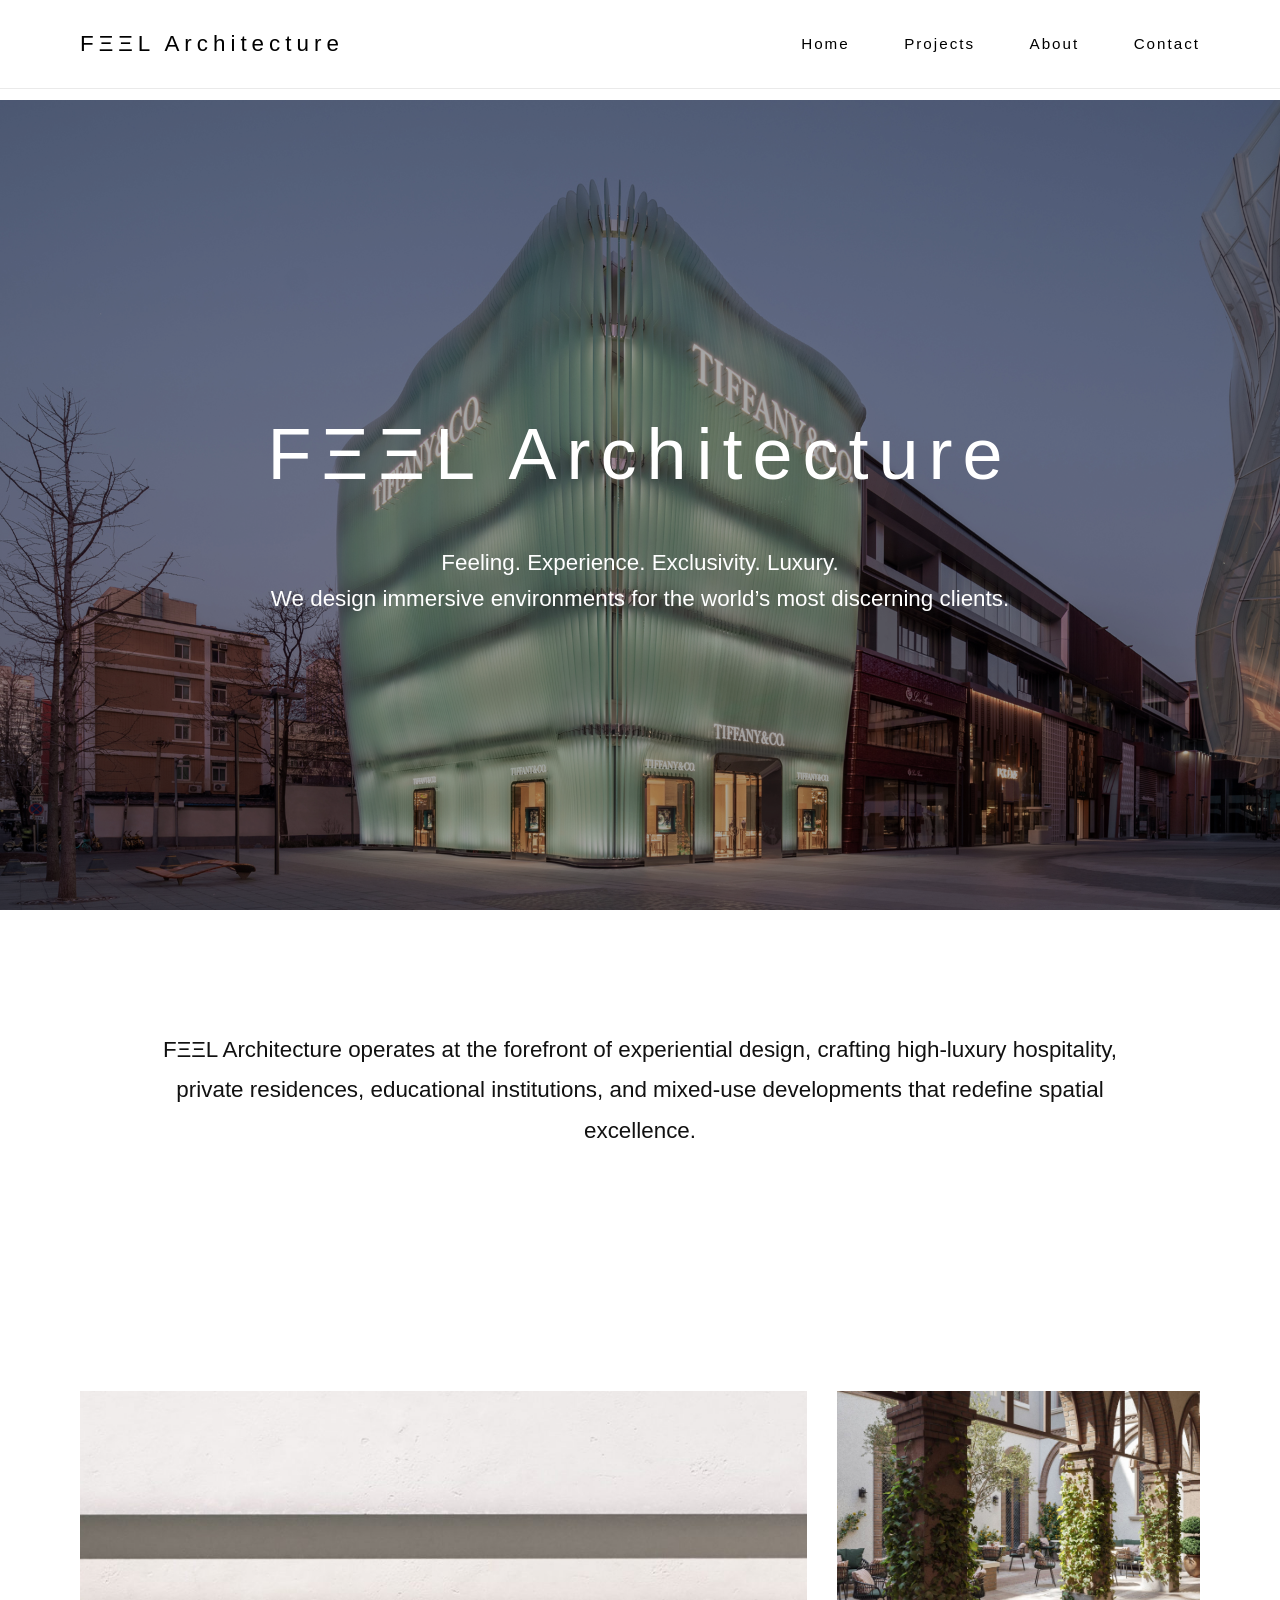
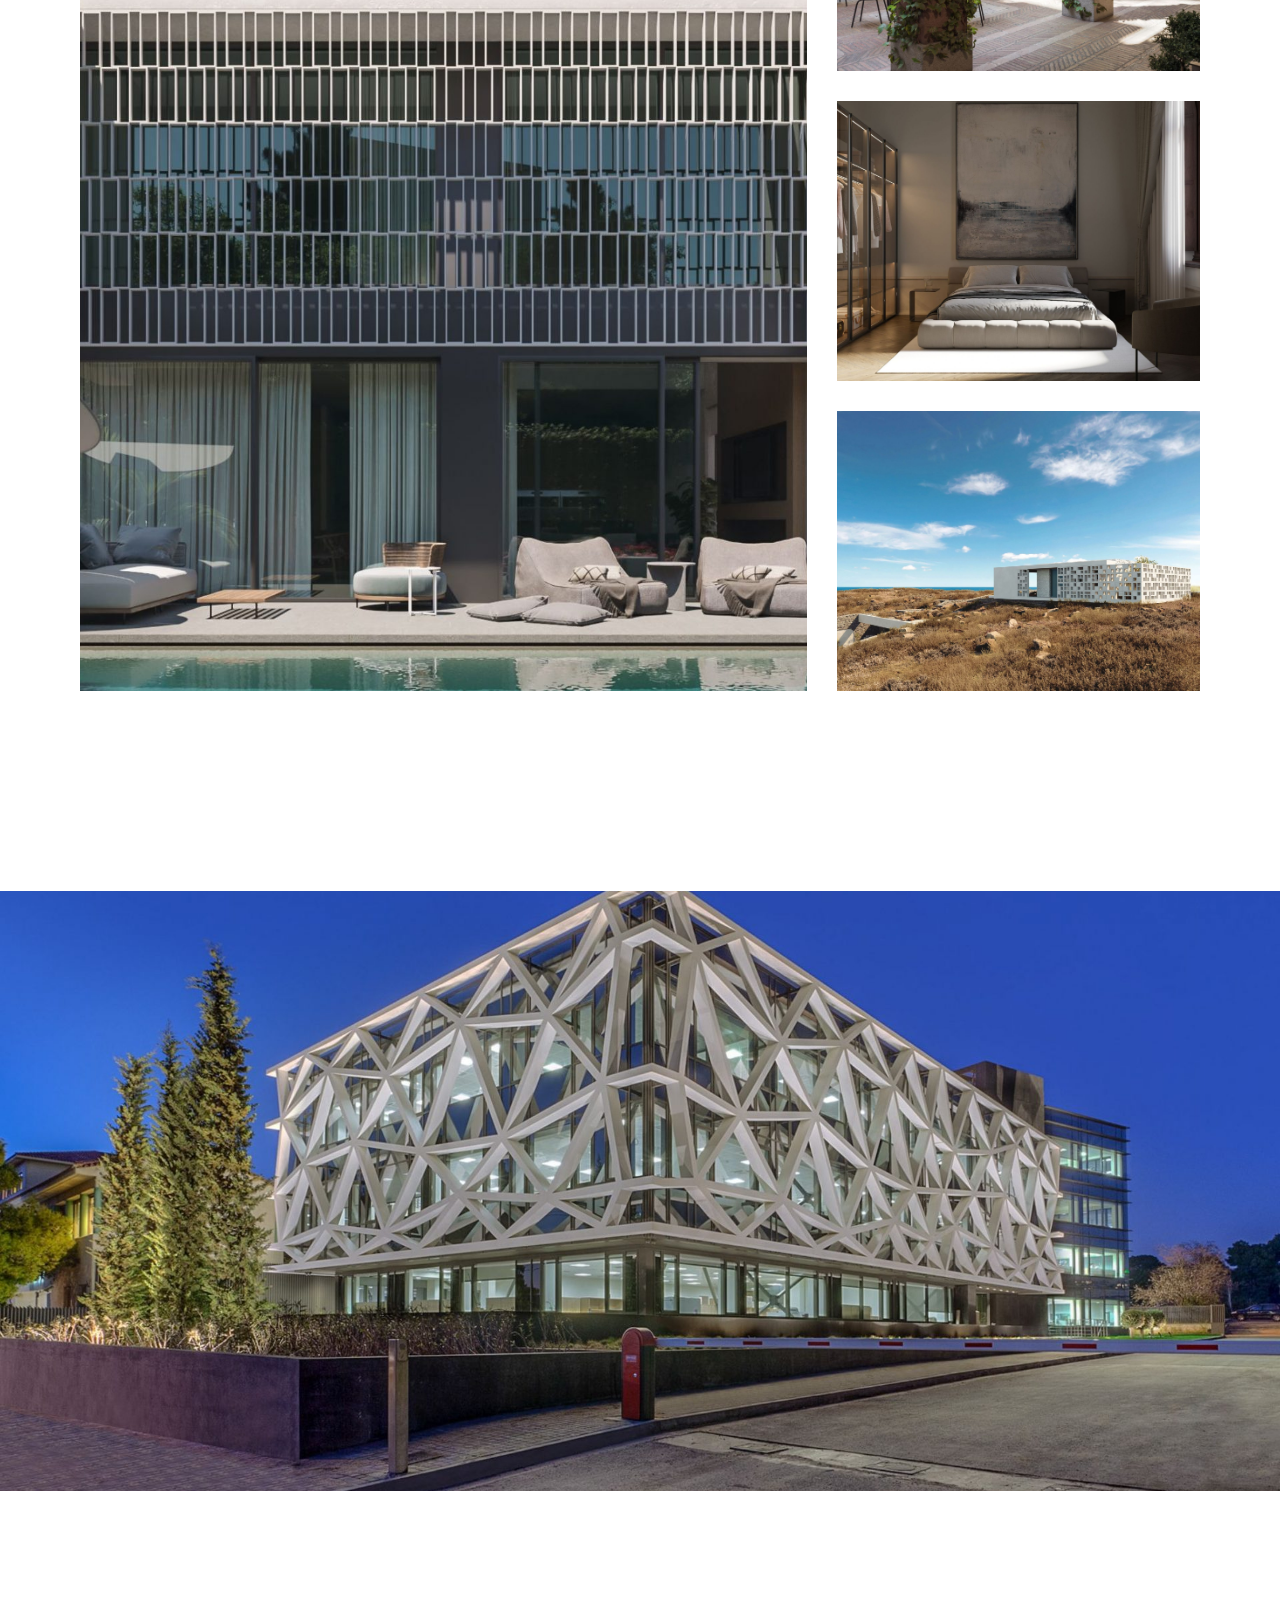
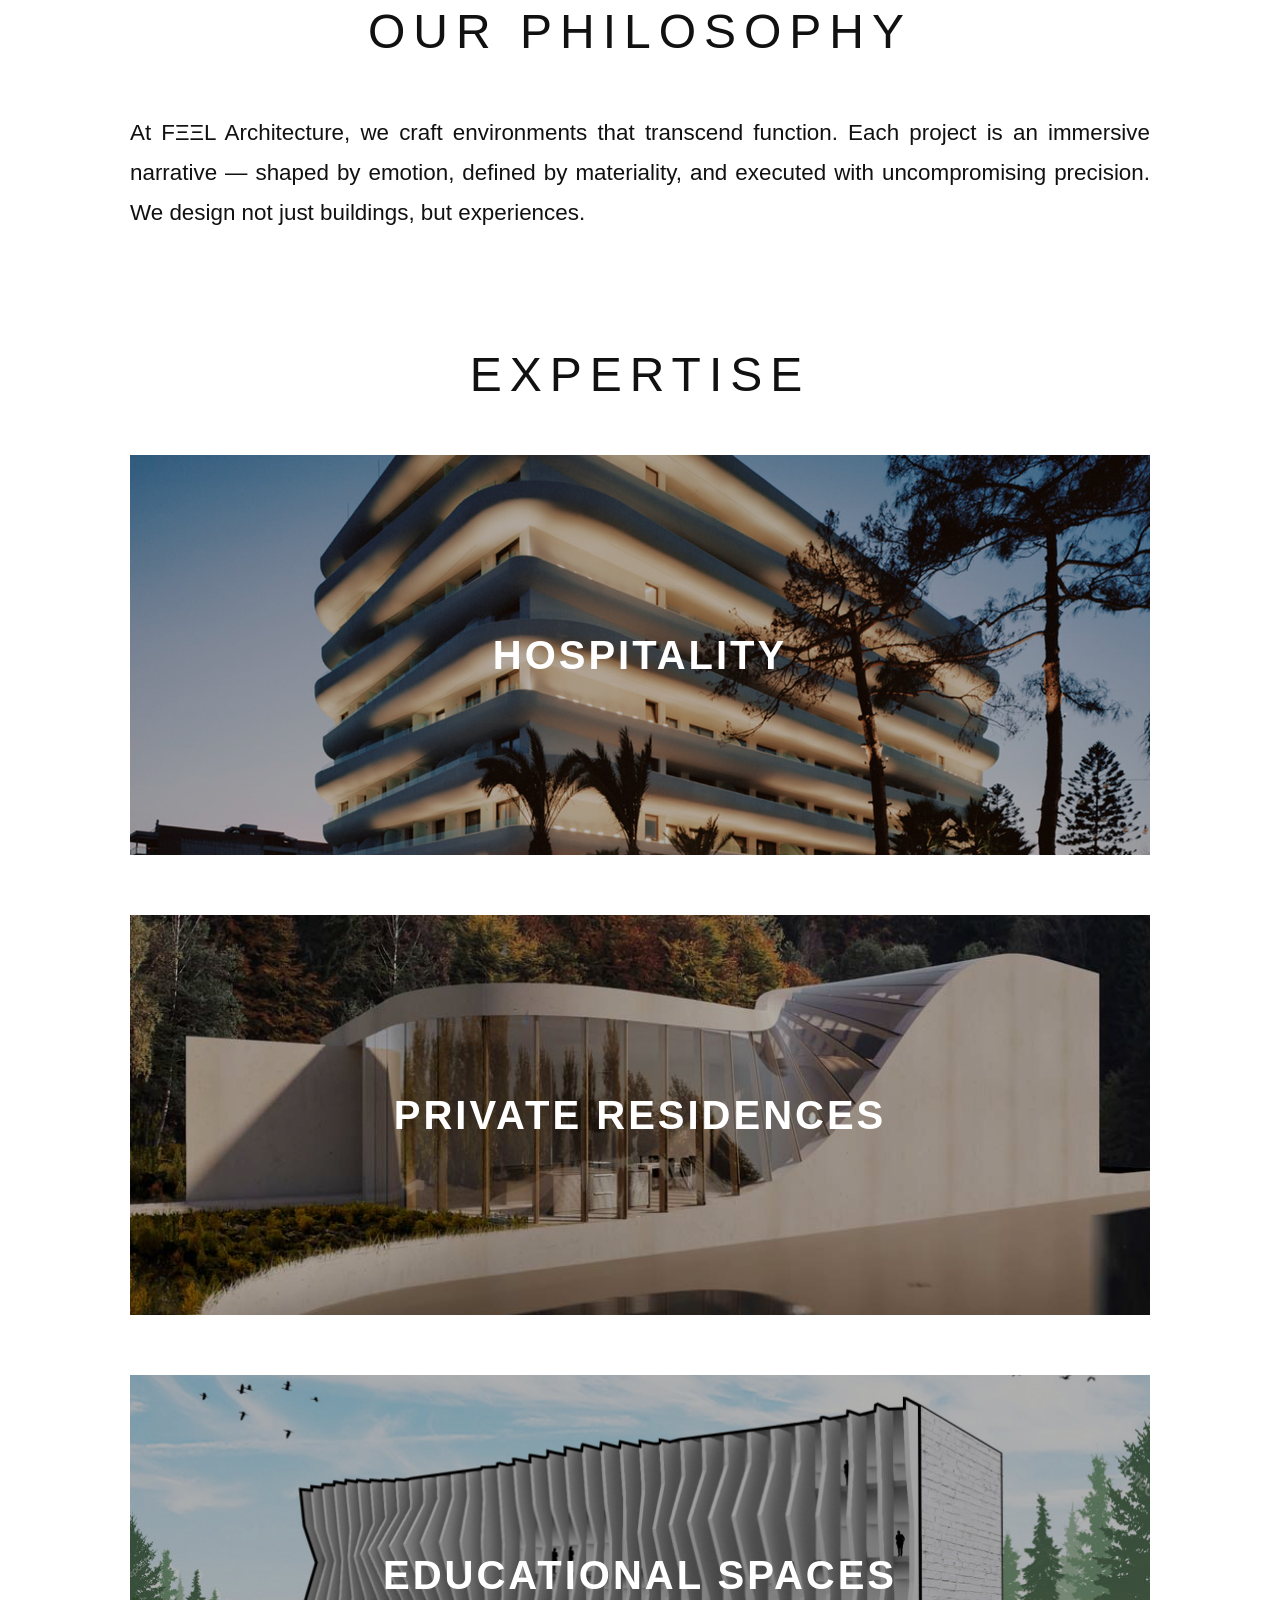
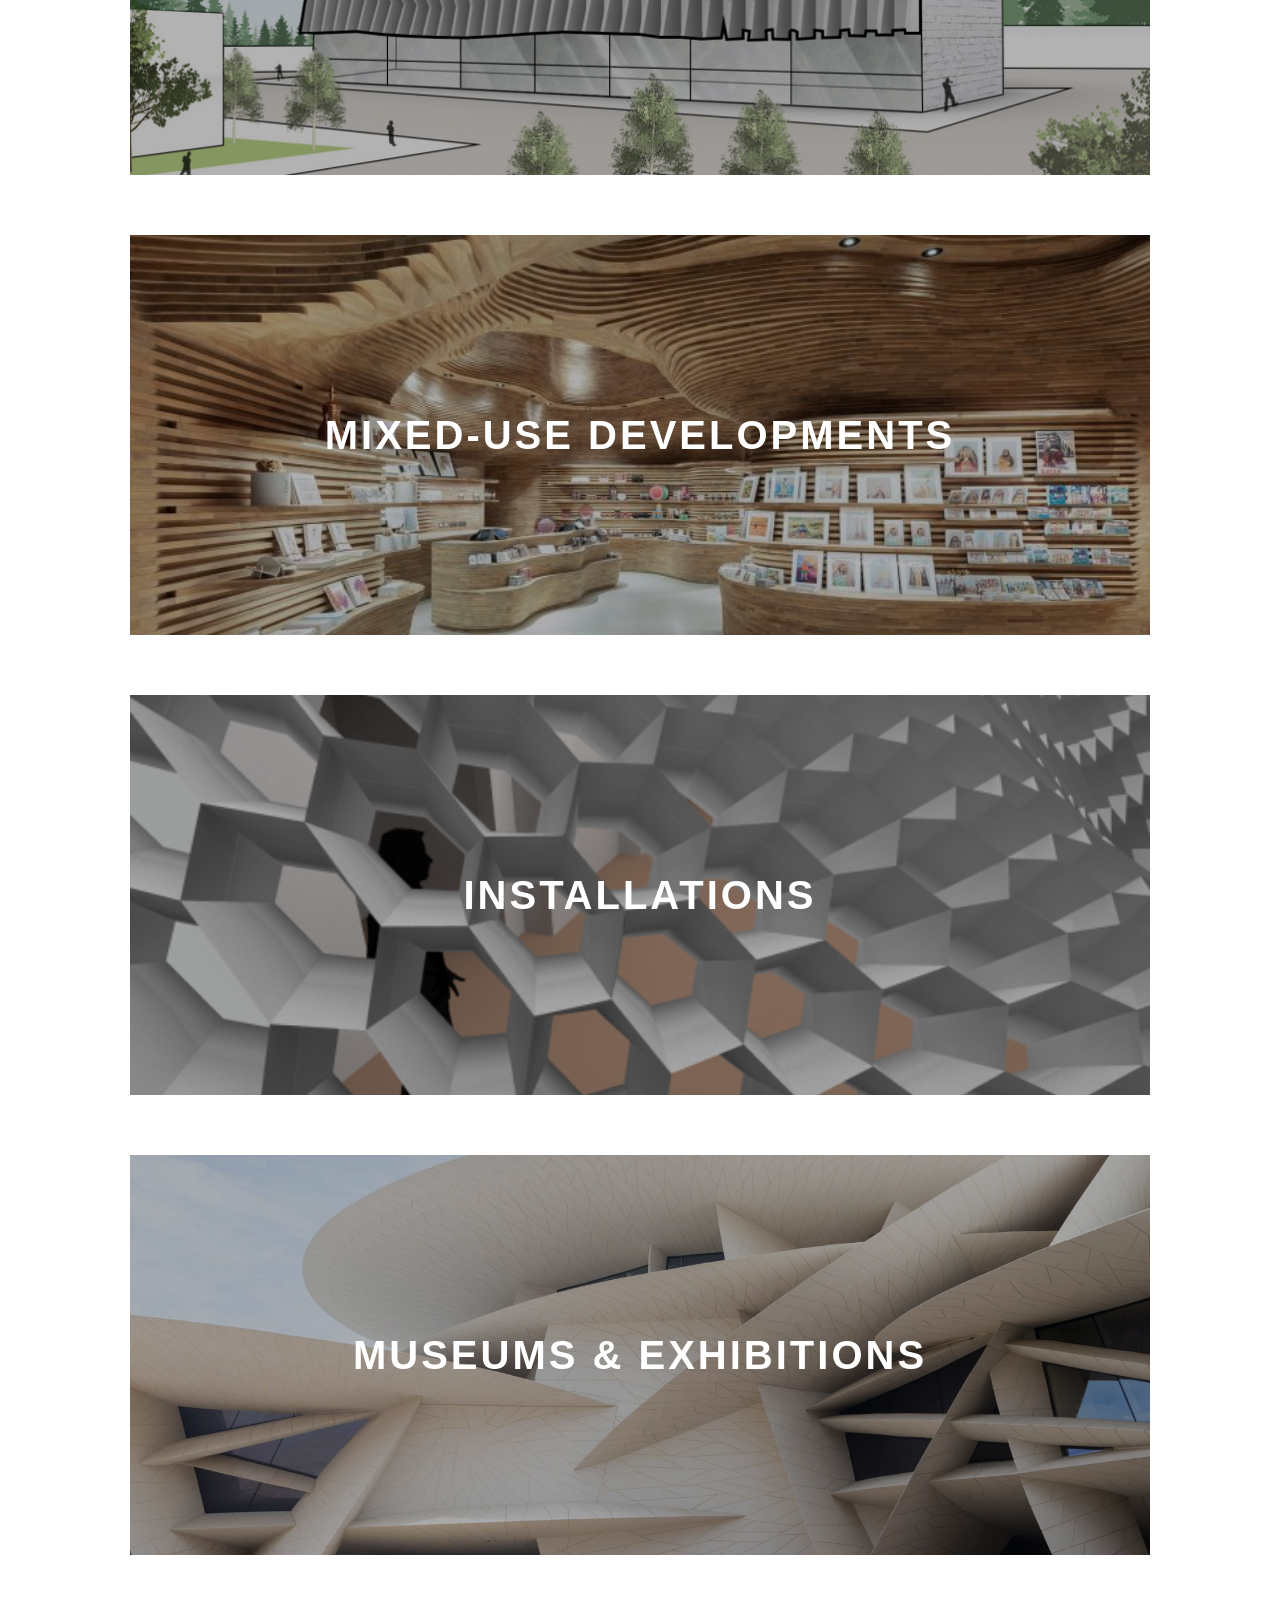
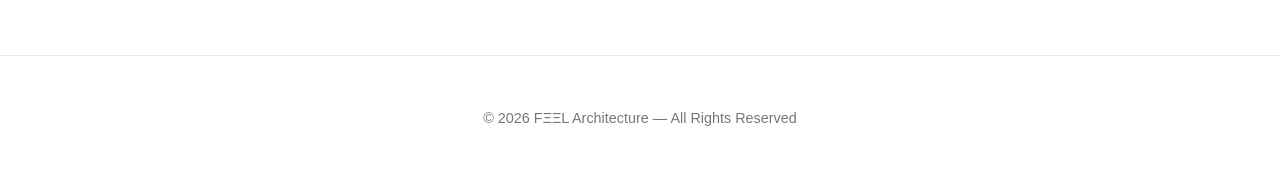
<file: index.html>
<!DOCTYPE html>
<html lang="en">
<head>
    <meta charset="UTF-8">
    <title>FΞΞL Architecture</title>
    <meta name="viewport" content="width=device-width, initial-scale=1.0">
    <link rel="stylesheet" href="style.css">
</head>
<body>

<header>
    <div class="logo">
        <a href="index.html">FΞΞL Architecture</a>
    </div>
    <nav>
        <a href="index.html">Home</a>
        <a href="portfolio.html">Projects</a>
        <a href="about.html">About</a>   
        <a href="contact.html">Contact</a>
    </nav>
</header>

<section class="hero">
    <div class="hero-overlay">
        <h1>FΞΞL Architecture</h1>
        <p>
            Feeling. Experience. Exclusivity. Luxury.<br>
            We design immersive environments for the world’s most discerning clients.
        </p>
    </div>
</section>

<section class="index-intro">
    <p>
        FΞΞL Architecture operates at the forefront of experiential design,
        crafting high-luxury hospitality, private residences, educational
        institutions, and mixed-use developments that redefine spatial
        excellence.
    </p>
</section>

<section class="index-grid">

    <!-- Left large image -->
    <div class="grid-item large">
        <img src="img/8-15.jpg" alt="Featured Project">
    </div>

    <!-- Right stacked images -->
    <div class="grid-item right-column">
        <div class="small">
            <img src="img/3-14.jpg" alt="Project 02">
        </div>
        <div class="small">
            <img src="img/10-10.jpg" alt="Project 03">
        </div>
        <div class="small">
            <img src="img/11-11.jpg" alt="Project 05">
        </div>
    </div>

</section>

<!-- Optional full-width spread -->
<section class="full-spread">
    <img src="img//4-13.jpg" alt="Full Spread Project">
</section>

<section class="section">
    <h2>OUR PHILOSOPHY</h2>
    <p>
        At FΞΞL Architecture, we craft environments that transcend function.
        Each project is an immersive narrative — shaped by emotion, defined by
        materiality, and executed with uncompromising precision.
        We design not just buildings, but experiences.
    </p>
</section>

<section class="section">
    <h2>EXPERTISE</h2>
    <section class="service-banner" style="background-image: url('img/expertise/hospitality.jpg');">
    <div class="service-text">HOSPITALITY</div>
    </section>

    <section class="service-banner" style="background-image: url('img/expertise/house.jpg');">
        <div class="service-text">PRIVATE RESIDENCES</div>
    </section>

    <section class="service-banner" style="background-image: url('img/expertise/school.jpg');">
        <div class="service-text">EDUCATIONAL SPACES</div>
    </section>

    <section class="service-banner" style="background-image: url('img/expertise/shop.jpg');">
        <div class="service-text">MIXED-USE DEVELOPMENTS</div>
    </section>

    <section class="service-banner" style="background-image: url('img/expertise/installation.webp');">
        <div class="service-text">INSTALLATIONS</div>
    </section>

    <section class="service-banner" style="background-image: url('img/expertise/museum.jpg');">
        <div class="service-text">MUSEUMS & EXHIBITIONS</div>
    </section>
</section>

<footer>
    © 2026 FΞΞL Architecture — All Rights Reserved
</footer>

</body>
</html>
</file>
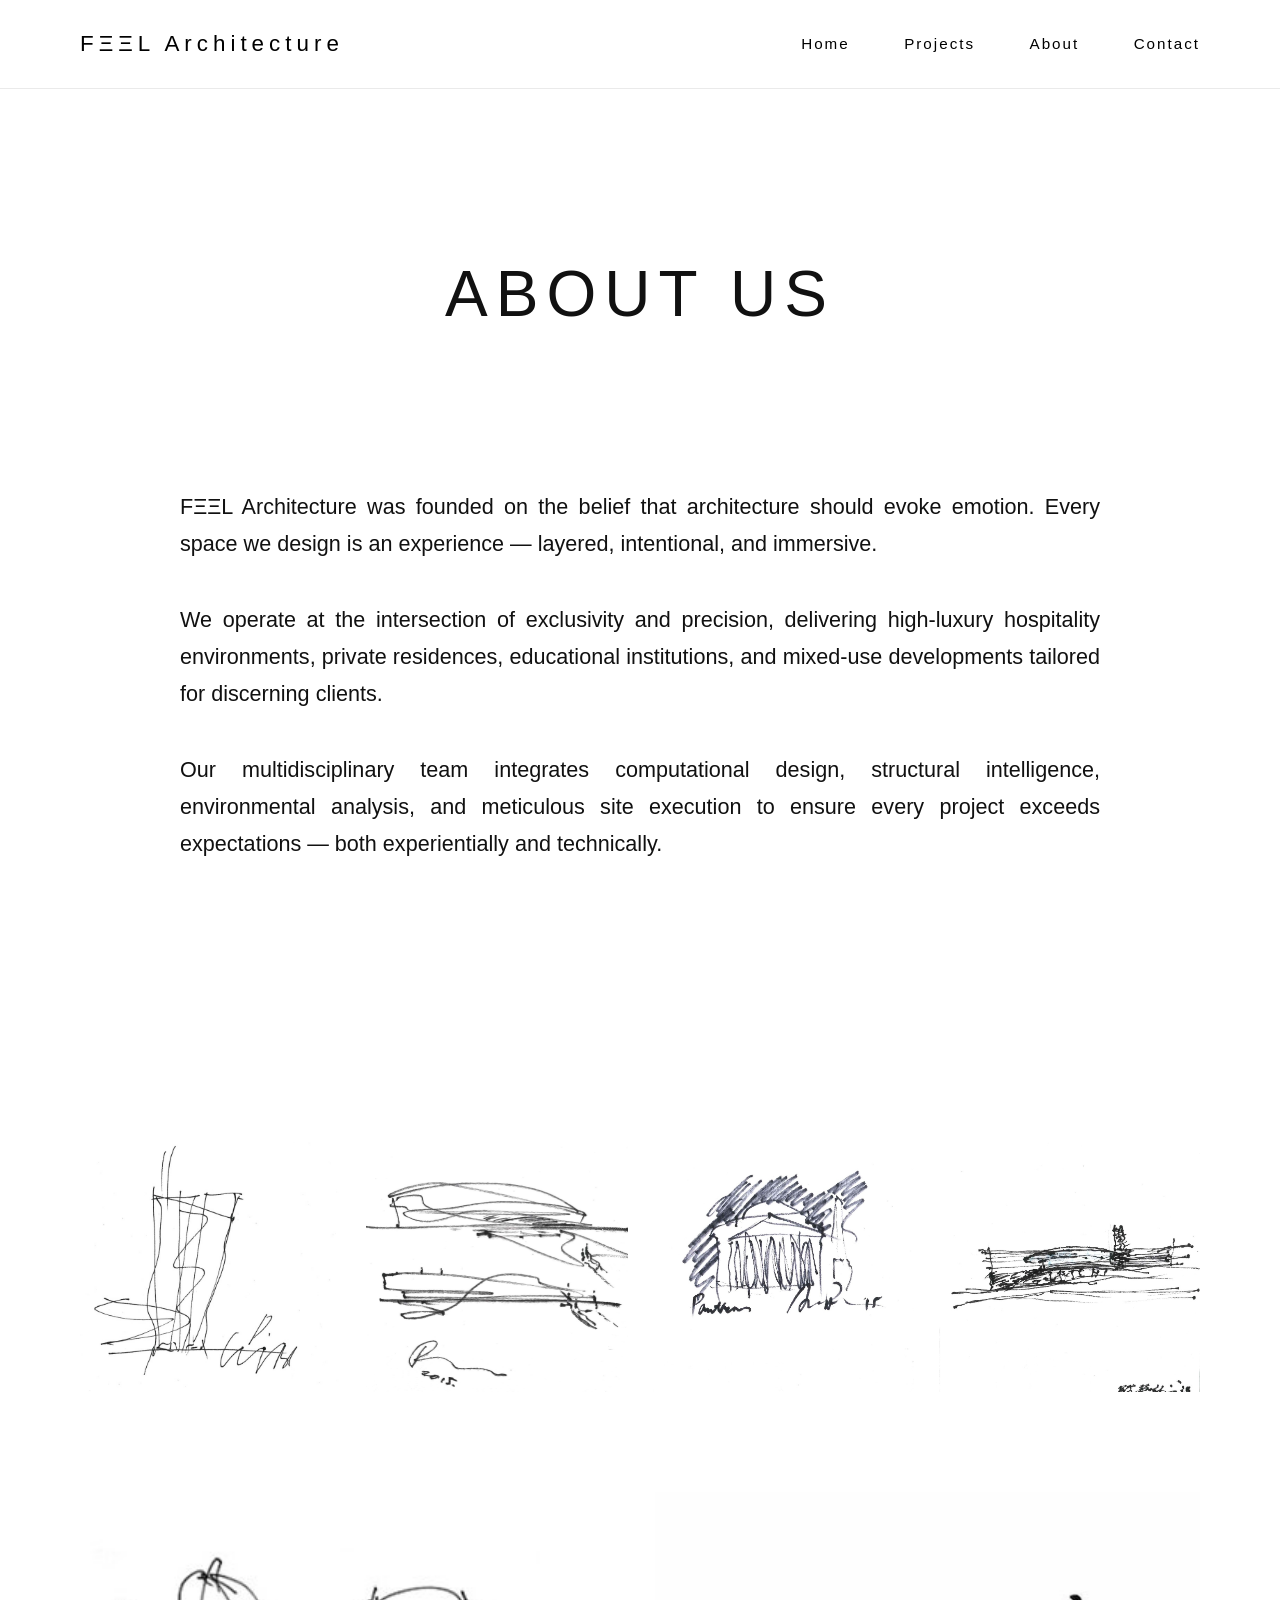
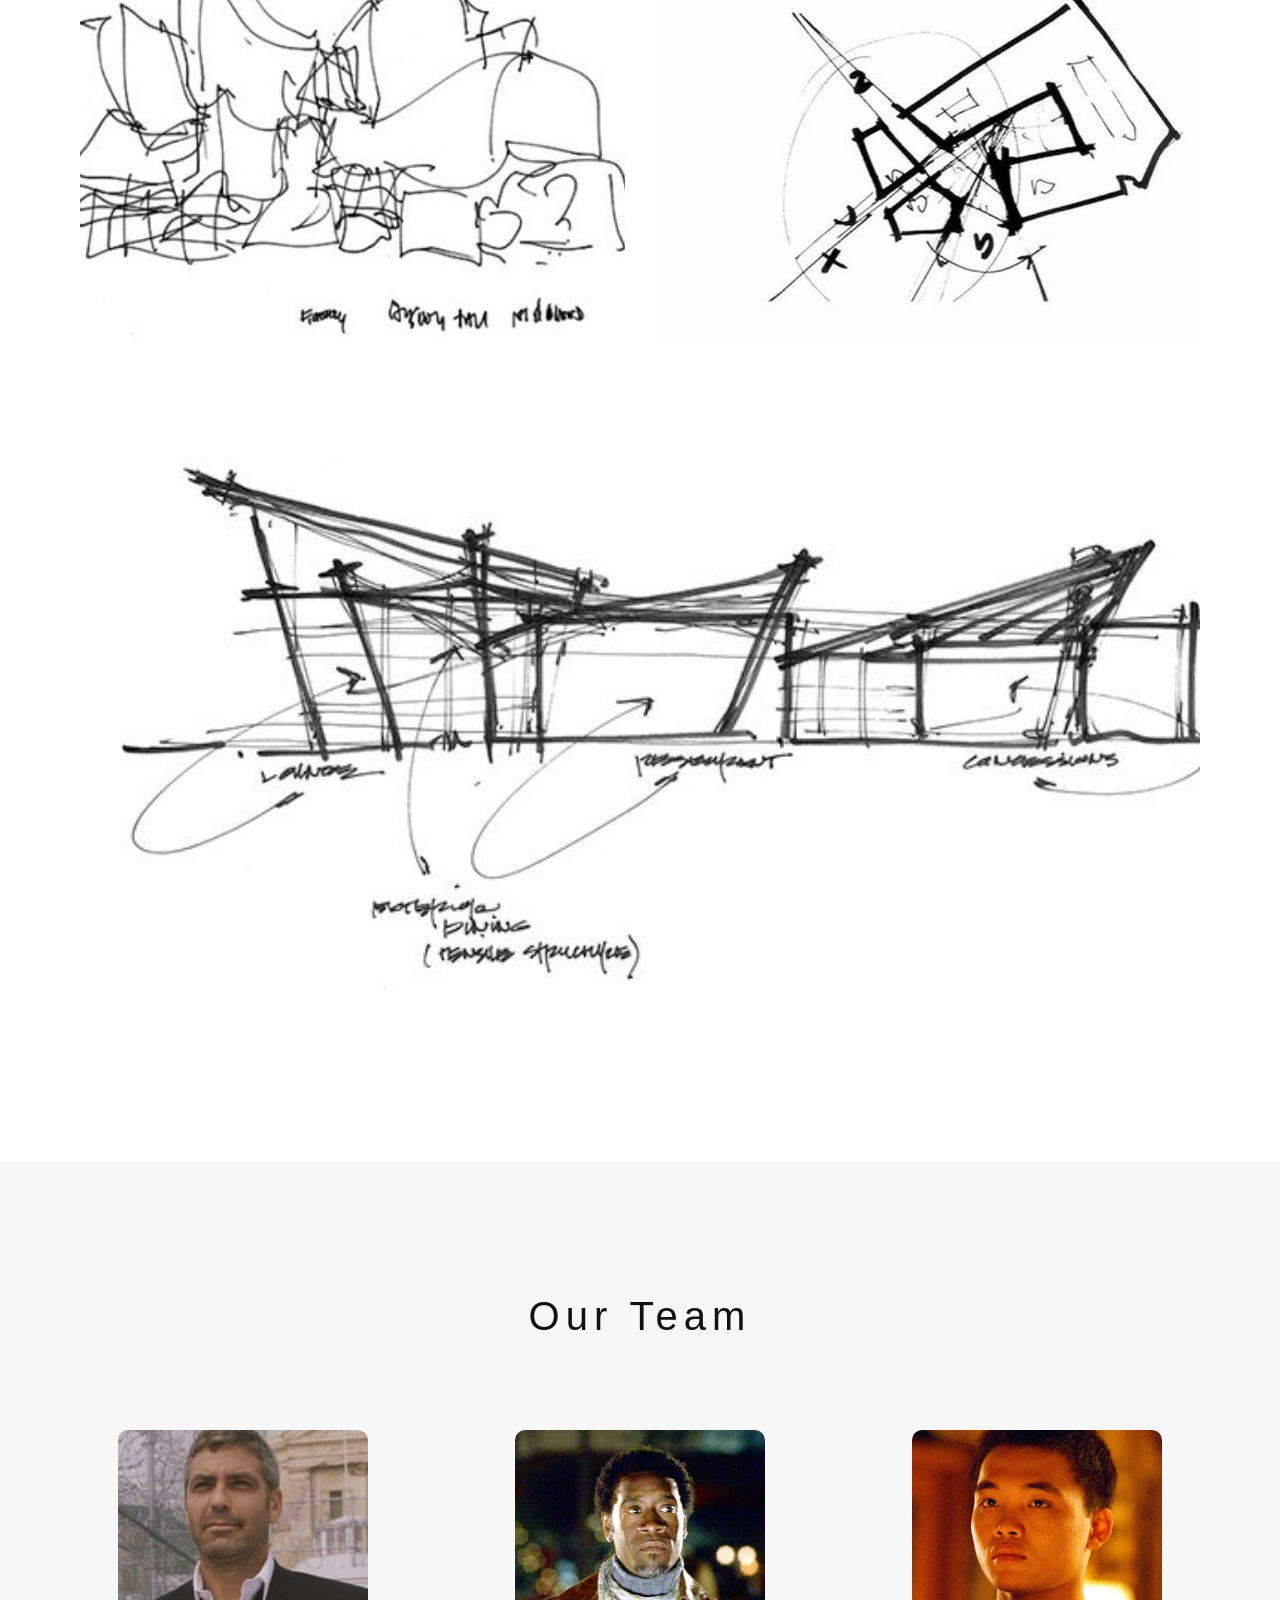
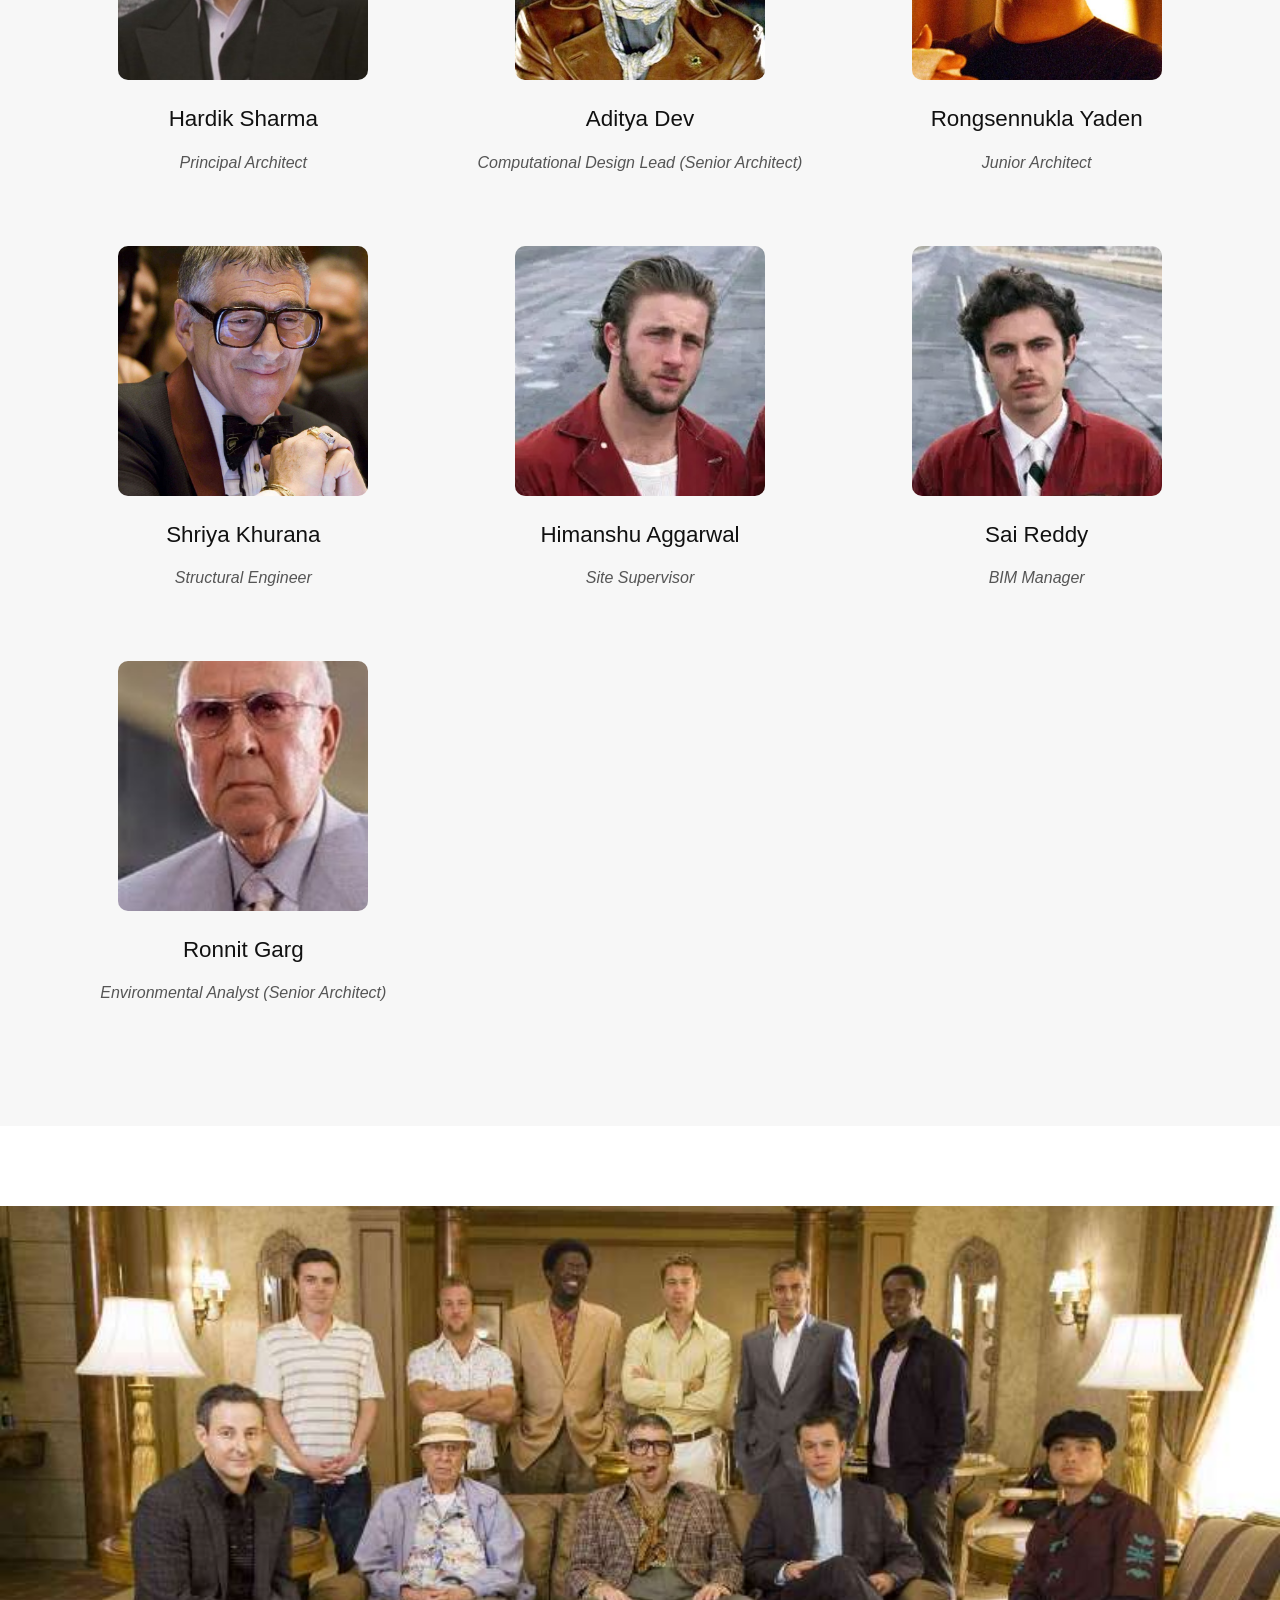
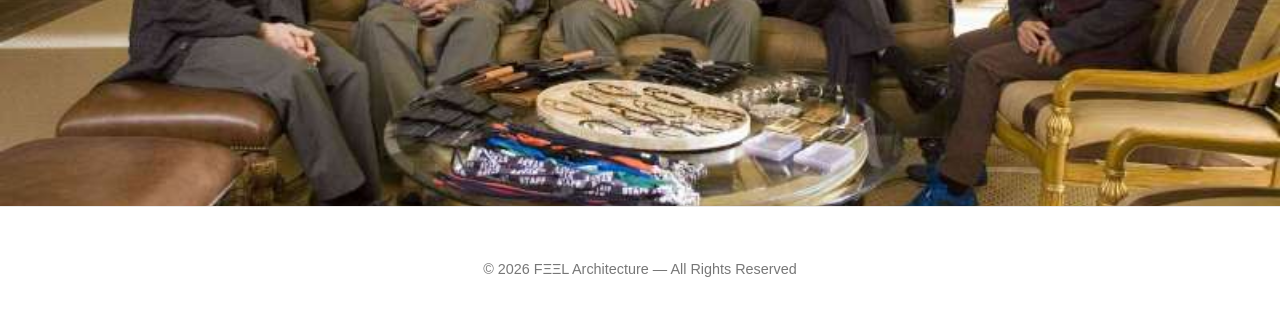
<file: about.html>
<!DOCTYPE html>
<html lang="en">
<head>
    <meta charset="UTF-8">
    <title>About | FΞΞL Architecture</title>
    <meta name="viewport" content="width=device-width, initial-scale=1.0">
    <link rel="stylesheet" href="style.css">
</head>
<body>

<header>
    <div class="logo">
        <a href="index.html">FΞΞL Architecture</a>
    </div>
    <nav>
        <a href="index.html">Home</a>
        <a href="portfolio.html">Projects</a>
        <a href="about.html">About</a>   
        <a href="contact.html">Contact</a>
    </nav>
</header>

<section class="about-hero">
    <h1>ABOUT US</h1>
</section>

<section class="about-content">
    <p>
        FΞΞL Architecture was founded on the belief that architecture should evoke emotion.
        Every space we design is an experience — layered, intentional, and immersive.
    </p>

    <p>
        We operate at the intersection of exclusivity and precision, delivering
        high-luxury hospitality environments, private residences, educational institutions,
        and mixed-use developments tailored for discerning clients.
    </p>

    <p>
        Our multidisciplinary team integrates computational design, structural intelligence,
        environmental analysis, and meticulous site execution to ensure every project
        exceeds expectations — both experientially and technically.
    </p>
</section>

<section class="image-section">

    <!-- Small Grid -->
    <div class="small-grid">
        <div style="height:250px;"><img src="img/napkin/1.jpg" alt="Small Image 1"></div>
        <div style="height:250px;"><img src="img/napkin/2.jpg" alt="Small Image 2"></div>
        <div style="height:250px;"><img src="img/napkin/3.jpg" alt="Small Image 3"></div>
        <div style="height:250px;"><img src="img/napkin/4.jpg" alt="Small Image 4"></div>
    </div>

    <!-- Two Large Images -->
    <div class="large-grid">
        <div style="height:450px;"><img src="img/napkin/7.jpg" alt="Small Image 1"></div>
        <div style="height:450px;"><img src="img/napkin/7.webp" alt="Small Image 2"></div>
    </div>

    <!-- Full Width Spread -->
    <div class="full-spread">
        <div style="height:600px;"><img src="img/napkin/5.jpg" alt="Small Image 1"></div>
    </div>

</section>

<section class="team">
    <h2>Our Team</h2>

    <div class="team-grid">
        <div class="team-member">
            <img src="img/crew/danny.jpg" alt="Hardik Sharma">
            <h3>Hardik Sharma</h3>
            <span>Principal Architect</span>
        </div>

        <div class="team-member">
            <img src="img/crew/basher.jpg" alt="Aditya Dev">
            <h3>Aditya Dev</h3>
            <span>Computational Design Lead (Senior Architect)</span>
        </div>

        <div class="team-member">
            <img src="img/crew/yen.jpg" alt="Rongsennukla Yaden">
            <h3>Rongsennukla Yaden</h3>
            <span>Junior Architect</span>
        </div>

        <div class="team-member">
            <img src="img/crew/reuben.jpg" alt="Shriya Khurana">
            <h3>Shriya Khurana</h3>
            <span>Structural Engineer</span>
        </div>

        <div class="team-member">
            <img src="img/crew/malloy1.jpg" alt="Himanshu Aggarwal">
            <h3>Himanshu Aggarwal</h3>
            <span>Site Supervisor</span>
        </div>

        <div class="team-member">
            <img src="img/crew/malloy2.jpg" alt="Sai Reddy">
            <h3>Sai Reddy</h3>
            <span>BIM Manager</span>
        </div>

        <div class="team-member">
            <img src="img/crew/saul.jpg" alt="Ronnit Garg">
            <h3>Ronnit Garg</h3>
            <span>Environmental Analyst (Senior Architect)</span>
        </div>
    </div>
</section>

<!-- Full crew image at the bottom -->
<div class="team-crew">
    <img src="img/crew.jpg" alt="FΞΞL Architecture Team">
</div>

<footer>
    © 2026 FΞΞL Architecture — All Rights Reserved
</footer>

</body>
</html>
</file>
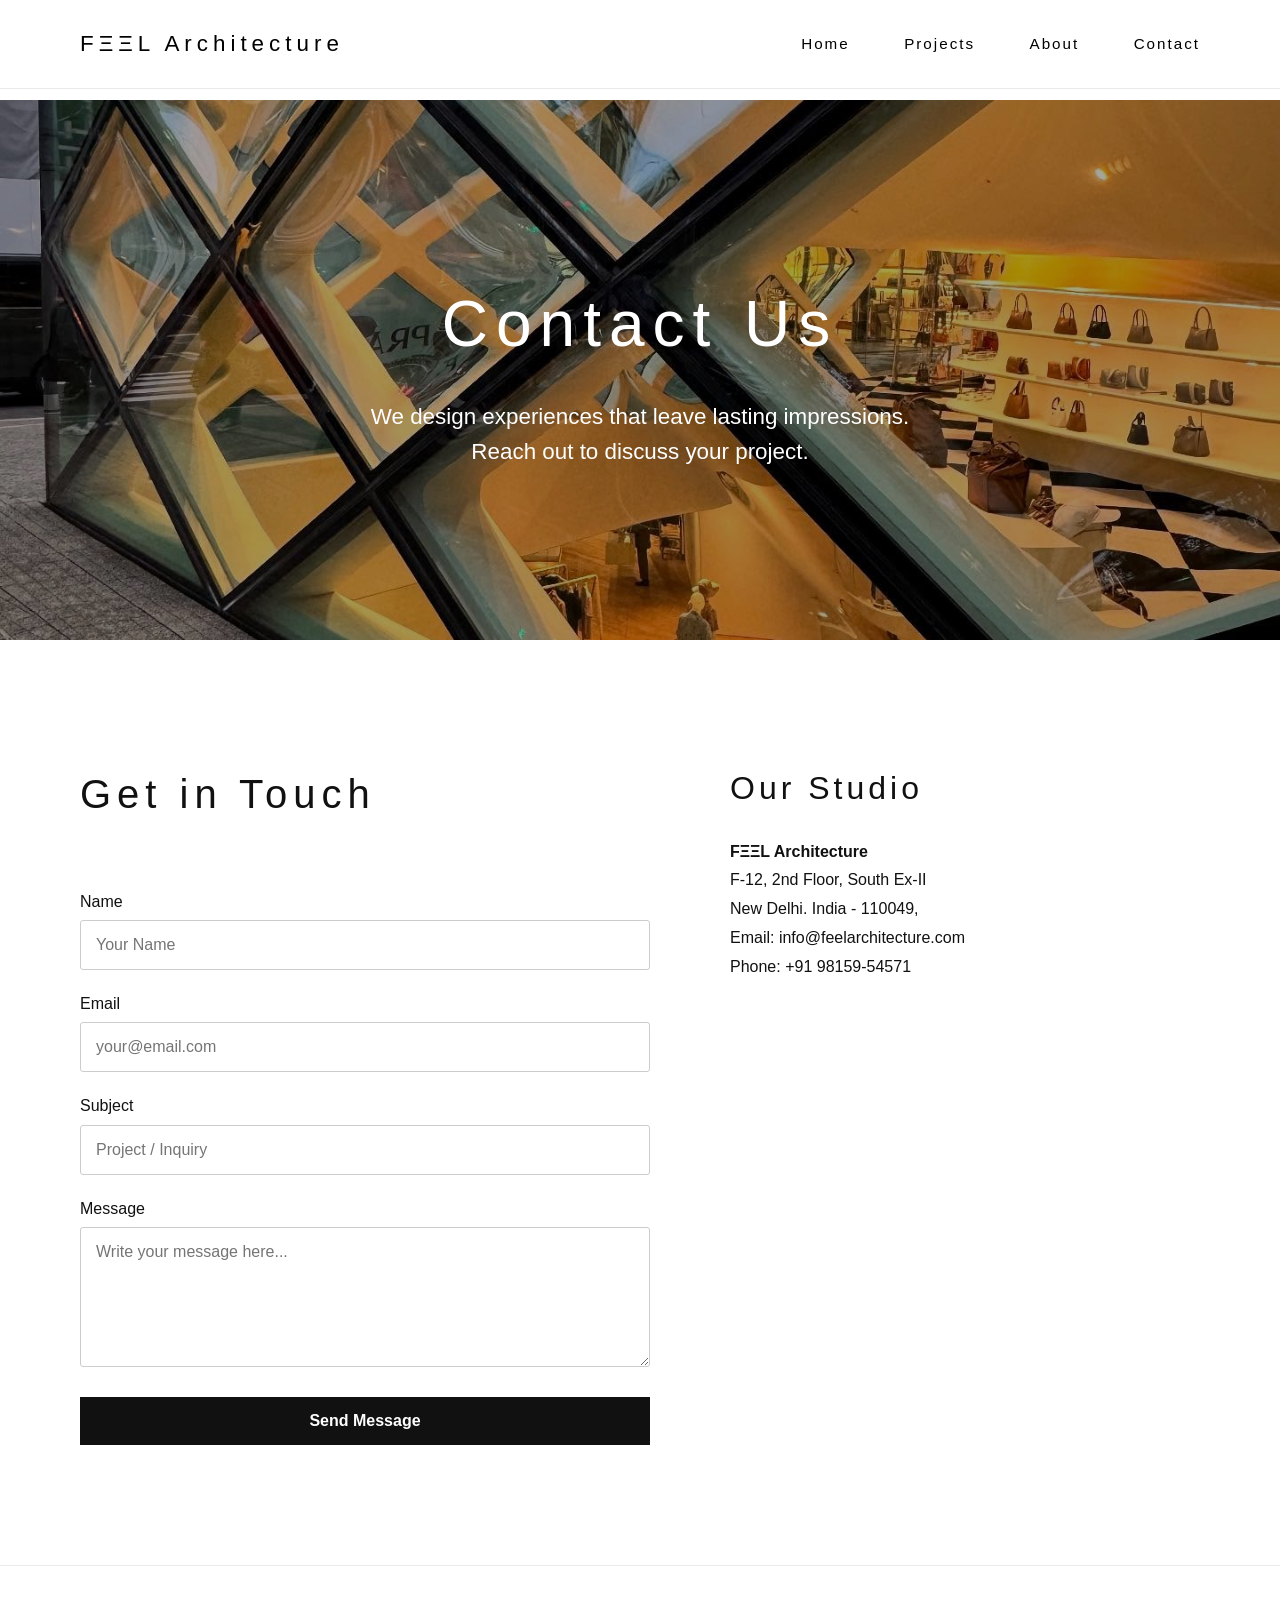
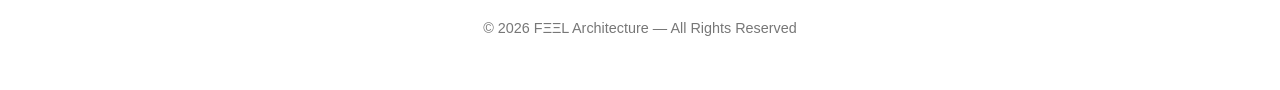
<file: contact.html>
<!DOCTYPE html>
<html lang="en">
<head>
    <meta charset="UTF-8">
    <title>Contact — FΞΞL Architecture</title>
    <meta name="viewport" content="width=device-width, initial-scale=1.0">
    <link rel="stylesheet" href="style.css">
</head>
<body>

<header>
    <div class="logo">
        <a href="index.html">FΞΞL Architecture</a>
    </div>
    <nav>
        <a href="index.html">Home</a>
        <a href="portfolio.html">Projects</a>
        <a href="about.html">About</a>   
        <a href="contact.html">Contact</a>
    </nav>
</header>

<section class="contact-hero">
    <div class="hero-overlay">
        <h1>Contact Us</h1>
        <p>
            We design experiences that leave lasting impressions. <br>
            Reach out to discuss your project.
        </p>
    </div>
</section>

<section class="contact-section">
    <div class="contact-container">
        <form class="contact-form">
            <h2>Get in Touch</h2>

            <label for="name">Name</label>
            <input type="text" id="name" name="name" placeholder="Your Name" required>

            <label for="email">Email</label>
            <input type="email" id="email" name="email" placeholder="your@email.com" required>

            <label for="subject">Subject</label>
            <input type="text" id="subject" name="subject" placeholder="Project / Inquiry" required>

            <label for="message">Message</label>
            <textarea id="message" name="message" rows="6" placeholder="Write your message here..." required></textarea>

            <button type="submit">Send Message</button>
        </form>

        <div class="contact-info">
            <h2>Our Studio</h2>
            <p><strong>FΞΞL Architecture</strong></p>
            <p>F-12, 2nd Floor, South Ex-II</p>
            <p>New Delhi. India - 110049,</p>
            <p>Email: info@feelarchitecture.com</p>
            <p>Phone: +91 98159-54571</p>
        </div>
    </div>
</section>

<footer>
    © 2026 FΞΞL Architecture — All Rights Reserved
</footer>

</body>
</html>
</file>
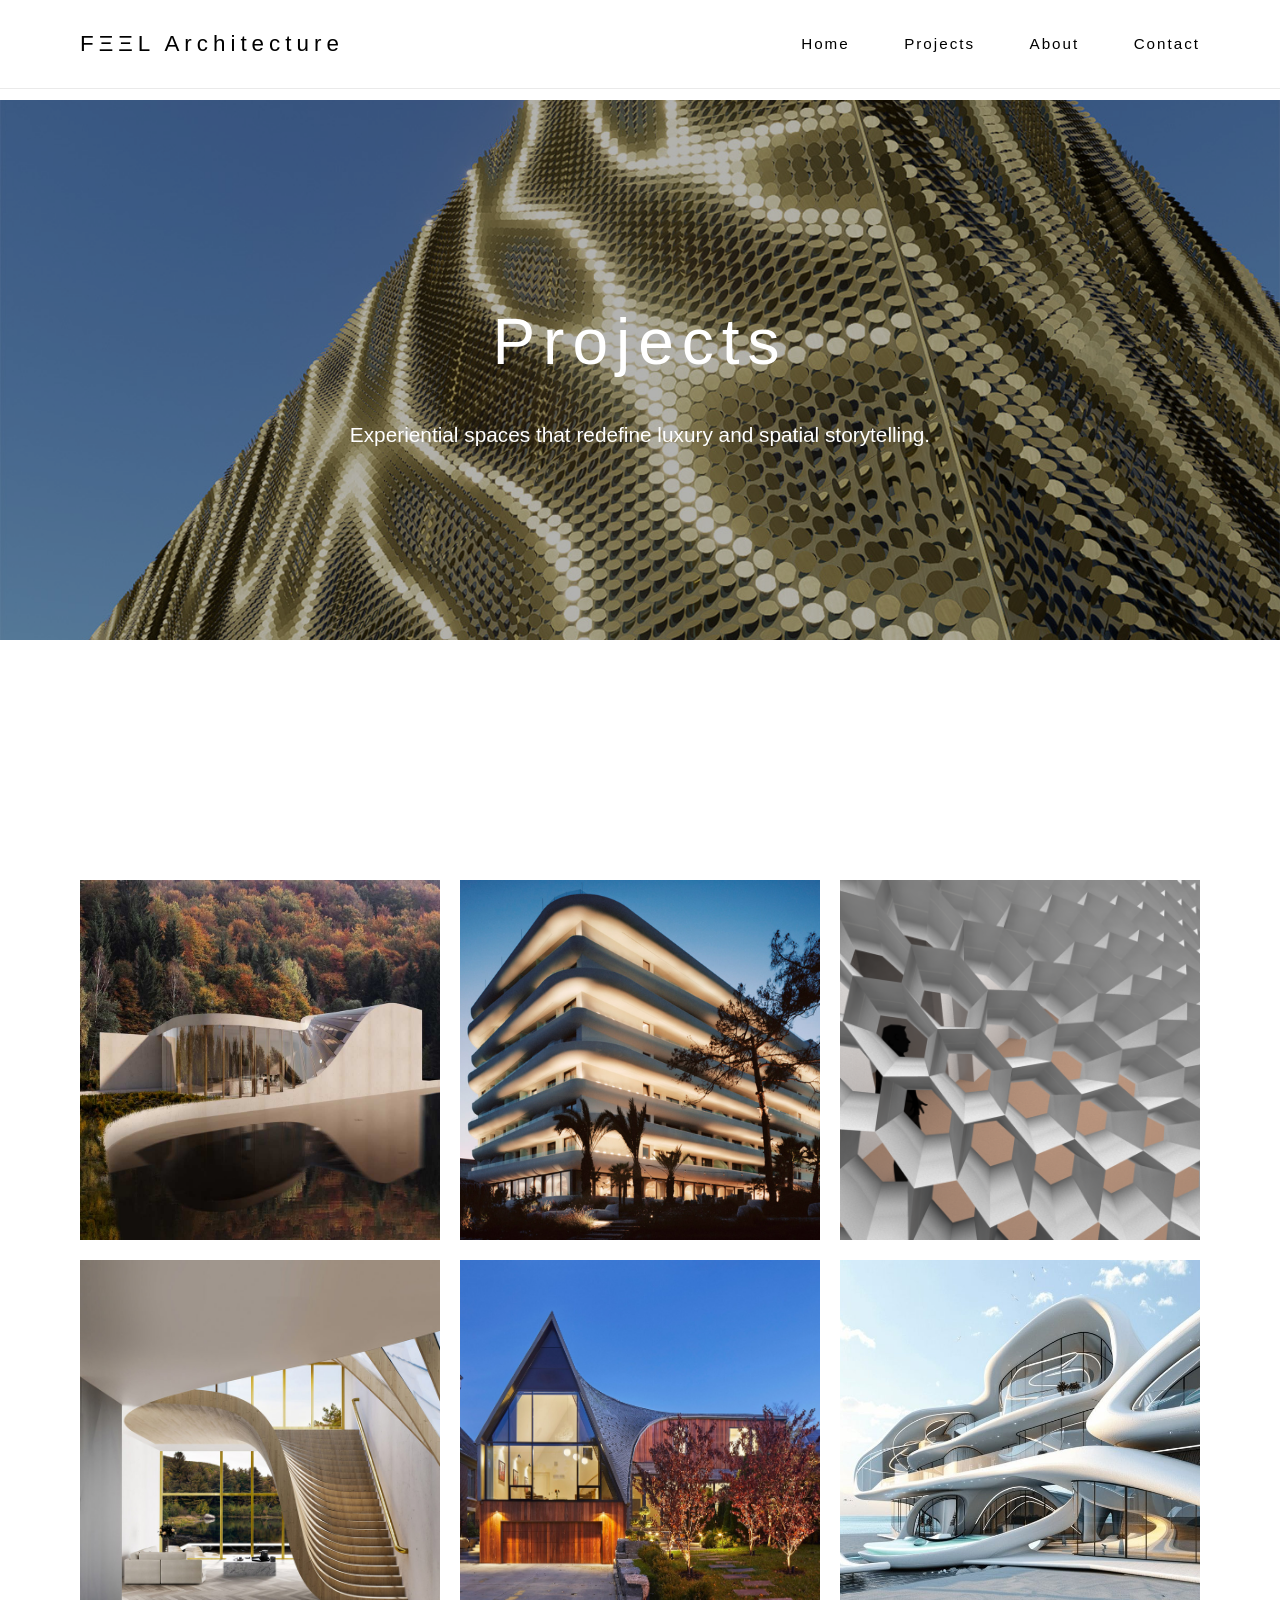
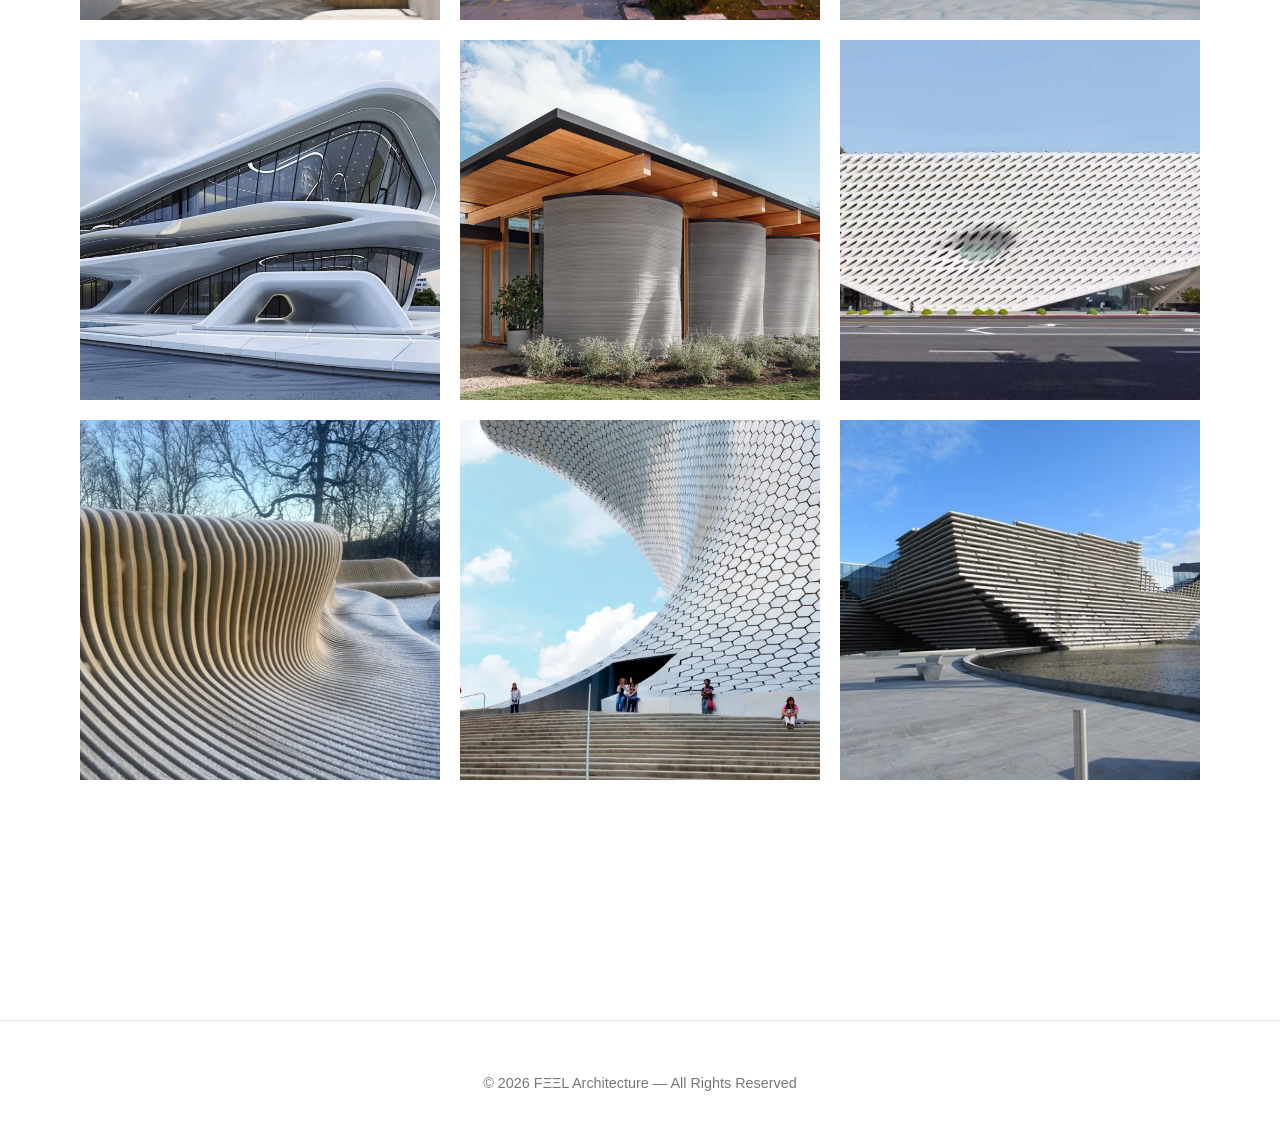
<file: portfolio.html>
<!DOCTYPE html>
<html lang="en">
<head>
    <meta charset="UTF-8">
    <title>Projects — FΞΞL Architecture</title>
    <meta name="viewport" content="width=device-width, initial-scale=1.0">
    <link rel="stylesheet" href="style.css">
</head>
<body>

<header>
    <div class="logo">
        <a href="index.html">FΞΞL Architecture</a>
    </div>
    <nav>
        <a href="index.html">Home</a>
        <a href="portfolio.html">Projects</a>
        <a href="about.html">About</a>   
        <a href="contact.html">Contact</a>
    </nav>
</header>

<section class="projects-hero">
    <div class="hero-overlay">
        <h1>Projects</h1>
        <p>Experiential spaces that redefine luxury and spatial storytelling.</p>
    </div>
</section>

<section class="projects-grid">
    <section class="projects-grid">
    <!-- Project 1 -->
    <div class="project-item" style="background-image: url('img/expertise/house.jpg');">
        <div class="project-overlay">
            <div class="project-text">
                <h3>Luxury Villa</h3>
                <p><em>2025</em></p>
            </div>
        </div>
    </div>

    <!-- Project 2 -->
    <div class="project-item" style="background-image: url('img/expertise/hospitality.jpg');">
        <div class="project-overlay">
            <div class="project-text">
                <h3>Boutique Hotel</h3>
                <p><em>2024</em></p>
            </div>
        </div>
    </div>

    <!-- Project 3 -->
    <div class="project-item" style="background-image: url('img/expertise/installation.webp');">
        <div class="project-overlay">
            <div class="project-text">
                <h3>Art Installation</h3>
                <p><em>2023</em></p>
            </div>
        </div>
    </div>

    <!-- Project 4 -->
    <div class="project-item" style="background-image: url('img/projects/1.jpg');">
        <div class="project-overlay">
            <div class="project-text">
                <h3>Private Residence</h3>
                <p><em>2025</em></p>
            </div>
        </div>
    </div>

    <!-- Project 5 -->
    <div class="project-item" style="background-image: url('img/projects/2.jpg');">
        <div class="project-overlay">
            <div class="project-text">
                <h3>Mixed Use Complex</h3>
                <p><em>2024</em></p>
            </div>
        </div>
    </div>

    <!-- Project 6 -->
    <div class="project-item" style="background-image: url('img/projects/3.jpg');">
        <div class="project-overlay">
            <div class="project-text">
                <h3>Museum Renovation</h3>
                <p><em>2023</em></p>
            </div>
        </div>
    </div>

    <!-- Project 7 -->
    <div class="project-item" style="background-image: url('img/projects/4.jpg');">
        <div class="project-overlay">
            <div class="project-text">
                <h3>Luxury Spa</h3>
                <p><em>2025</em></p>
            </div>
        </div>
    </div>

    <!-- Project 8 -->
    <div class="project-item" style="background-image: url('img/projects/5.jpg');">
        <div class="project-overlay">
            <div class="project-text">
                <h3>Private Club</h3>
                <p><em>2024</em></p>
            </div>
        </div>
    </div>

    <!-- Project 9 -->
    <div class="project-item" style="background-image: url('img/projects/6.jpg');">
        <div class="project-overlay">
            <div class="project-text">
                <h3>Resort Pool Pavilion</h3>
                <p><em>2023</em></p>
            </div>
        </div>
    </div>

    <!-- Project 10 -->
    <div class="project-item" style="background-image: url('img/projects/7.jpg');">
        <div class="project-overlay">
            <div class="project-text">
                <h3>Gallery Installation</h3>
                <p><em>2025</em></p>
            </div>
        </div>
    </div>

    <!-- Project 11 -->
    <div class="project-item" style="background-image: url('img/projects/8.webp');">
        <div class="project-overlay">
            <div class="project-text">
                <h3>Luxury Penthouse</h3>
                <p><em>2024</em></p>
            </div>
        </div>
    </div>

    <!-- Project 12 -->
    <div class="project-item" style="background-image: url('img/projects/9.jpg');">
        <div class="project-overlay">
            <div class="project-text">
                <h3>Educational Campus</h3>
                <p><em>2023</em></p>
            </div>
        </div>
    </div>
</section>
</section>

<footer>
    © 2026 FΞΞL Architecture — All Rights Reserved
</footer>

</body>
</html>
</file>
<file: style.css>
/* Reset */
* {
    margin: 0;
    padding: 0;
    box-sizing: border-box;
}

/* Base */
.logo a {
    text-decoration: none;
    color: #000000;
    letter-spacing: 5px;
    font-weight: 500;
    font-size: 1.4rem;
    transition: opacity 0.3s ease; /* smooth fade */
}

.logo a:hover {
    opacity: 0.7; /* subtle fade on hover */
}

body {
    font-family: "Helvetica Neue", Arial, sans-serif;
    background-color: #ffffff;
    color: #111111;
    line-height: 1.7;
}

/* Sections (Philosophy / Expertise / any text section) */
.section {
    max-width: 1100px;
    margin: 100px auto;
    padding: 0 40px;
    text-align: center; /* center headings and text */
}

.section h2 {
    font-size: 3rem;
    letter-spacing: 8px;
    font-weight: 400;
    margin-bottom: 40px;
}

.section p {
    font-size: 1.4rem;
    font-weight: 300;
    line-height: 1.8;
    text-align: justify; /* justify text for clean edges */
    margin-bottom: 60px;
}

/* Services grid */
.services {
    display: grid;
    grid-template-columns: repeat(auto-fit, minmax(250px, 1fr));
    gap: 50px;
    max-width: 1200px;
    margin: auto;
    text-align: left; /* left-align each service box */
}

.service-item h3 {
    font-size: 1.5rem;
    font-weight: 500;
    margin-bottom: 15px;
    letter-spacing: 2px;
}

.service-item p {
    font-size: 1.1rem;
    font-weight: 300;
    line-height: 1.6;
    color: #444;
}

/* Full-bleed service banners */
.service-banner {
    width: 100%;
    height: 400px; /* adjust as desired */
    background-size: cover;
    background-position: center;
    background-repeat: no-repeat;
    position: relative;
    display: flex;
    justify-content: center;
    align-items: center;
    margin-bottom: 60px;
    overflow: hidden;
}

/* Optional subtle overlay for contrast */
.service-banner::before {
    content: '';
    position: absolute;
    top: 0;
    left: 0;
    width: 100%;
    height: 100%;
    background-color: rgba(0,0,0,0.3); /* dark overlay for text readability */
    z-index: 1;
}

/* Text overlay */
.service-text {
    position: relative;
    z-index: 2;
    color: #ffffff;
    font-size: 2.5rem;
    font-weight: 700;
    letter-spacing: 3px;
    text-align: center;
}

.service-banner:hover {
    transform: scale(1.02);
    transition: transform 0.6s ease;
}

/* ===== NAVBAR ===== */

header {
    position: fixed;
    width: 100%;
    top: 0;
    left: 0;
    background: #ffffff;
    display: flex;
    justify-content: space-between;
    align-items: center;
    padding: 25px 80px;
    border-bottom: 1px solid #eaeaea;
    z-index: 1000;
}

.logo {
    font-size: 1.4rem;
    letter-spacing: 5px;
    font-weight: 500;
    color: #000000;
}

nav a {
    text-decoration: none;
    color: #000000;
    margin-left: 50px;
    font-size: 0.95rem;
    letter-spacing: 2px;
    font-weight: 500;
    transition: opacity 0.3s ease;
}

nav a:hover {
    opacity: 0.5;
}

/* Push content below fixed navbar */
body {
    padding-top: 100px;
}

/* ===== ABOUT HERO ===== */

.about-hero {
    padding: 140px 20px 80px 20px;
    text-align: center;
}

.about-hero h1 {
    font-size: 4rem;
    font-weight: 400;
    letter-spacing: 8px;
}

/* ===== ABOUT CONTENT ===== */

.about-content {
    max-width: 1000px;
    margin: auto;
    padding: 60px 40px 120px 40px;
    text-align: center;
}

.about-content p {
    font-size: 1.35rem;
    margin-bottom: 40px;
    font-weight: 300;
    text-align: justify;
    text-justify: inter-word;
}

/* ===== TEAM SECTION ===== */

.team {
    padding: 120px 80px;
    background: #f7f7f7;
}

.team h2 {
    text-align: center;
    font-size: 2.5rem;
    letter-spacing: 6px;
    font-weight: 400;
    margin-bottom: 80px;
}

.team-grid {
    display: grid;
    grid-template-columns: repeat(auto-fit, minmax(280px, 1fr));
    gap: 70px;
    max-width: 1200px;
    margin: auto;
}

.team-member {
    text-align: center;
}

.team-member h3 {
    font-size: 1.4rem;
    font-weight: 500;
    margin-bottom: 10px;
}

/* ===== TEAM SECTION ===== */

.team-member img {
    width: 100%;
    max-width: 250px; /* optional, for uniform size */
    height: 250px;
    object-fit: cover;
    border-radius: 10px; /* subtle luxury feel */
    margin-bottom: 20px;
    display: block;
    margin-left: auto;
    margin-right: auto;
}

.team-member img:hover {
    transform: scale(1.05);
    transition: transform 0.3s ease;
}

.team-member span {
    font-size: 1rem;
    color: #555;
    font-style: italic; /* italicizes the role/title */
}

/* Full-width crew image */
.team-crew {
    width: 100%;
    margin-top: 80px;
    overflow: hidden;
}

.team-crew img {
    width: 100%;
    height: 600px; /* adjust as needed */
    object-fit: cover; /* crops nicely without distortion */
    display: block;
    transition: transform 0.6s ease, box-shadow 0.6s ease;
}

/* Optional luxury hover effect */
.team-crew img:hover {
    transform: scale(1.03);
    box-shadow: 25px 25px 50px rgba(0,0,0,0.12); /* bottom-right subtle shadow */
}

/* ===== FOOTER ===== */

footer {
    text-align: center;
    padding: 50px;
    font-size: 0.9rem;
    color: #777;
    /* subtle top border */
    border-top: 1px solid #eaeaea;  /* same as navbar bottom */
}

/* ===== IMAGE GRIDS ===== */

.image-section {
    padding: 120px 80px;
}

.small-grid {
    display: grid;
    grid-template-columns: repeat(4, 1fr);
    gap: 25px;
    margin-bottom: 100px;
}

.small-grid img {
    width: 100%;
    height: 250px;
    object-fit: cover;
}

/* Two large images */

.large-grid {
    display: grid;
    grid-template-columns: 1fr 1fr;
    gap: 30px;
    margin-bottom: 100px;
}

.large-grid img {
    width: 100%;
    height: 450px;
    object-fit: cover;
}

/* Full width spread */

.full-spread img {
    width: 100%;
    height: 600px;
    object-fit: cover;
}

/* Placeholder style (before adding real images) */

.placeholder {
    background: #e5e5e5;
    display: flex;
    justify-content: center;
    align-items: center;
    color: #777;
    font-size: 0.9rem;
    letter-spacing: 2px;
}

/* ===== INDEX HERO ===== */
/* ===== HERO SECTION WITH BACKGROUND IMAGE ===== */

.hero {
    position: relative;
    height: 90vh;
    display: flex;
    justify-content: center;
    align-items: center;
    text-align: center;
    padding: 0 40px;

    /* Background image */
    background-image: url('./img/tiffany.jpg'); /* <-- make sure path is correct */
    background-size: cover;
    background-position: center;
    background-repeat: no-repeat;
}

/* Optional dark overlay for better text contrast */
.hero::before {
    content: '';
    position: absolute;
    top: 0;
    left: 0;
    width: 100%;
    height: 100%;
    background-color: rgba(0,0,0,0.35); /* Adjust darkness */
    z-index: 1;
}

/* Text container */
.hero-overlay {
    position: relative;
    z-index: 2;
    color: #ffffff; /* Text color over image */
}

/* Hero text */
.hero h1 {
    font-size: 4.5rem;
    font-weight: 400;
    letter-spacing: 10px;
    margin-bottom: 30px;
}

.hero p {
    font-size: 1.4rem;
    max-width: 900px;
    margin: auto;
    font-weight: 300;
    line-height: 1.6;
}

.index-intro {
    padding: 120px 40px;
    max-width: 1100px;
    margin: auto;
    text-align: center;
}

.index-intro p {
    font-size: 1.4rem;
    font-weight: 300;
    line-height: 1.8;
}

/* ===== INDEX IMAGE GRID ===== */

/* ===== INDEX IMAGE GRID ===== */

/* ===== INDEX IMAGE GRID ===== */

/* ===== INDEX IMAGE GRID ===== */

/* ===== INDEX IMAGE GRID ===== */

/* ===== INDEX IMAGE GRID ===== */

.index-grid {
    display: grid;
    grid-template-columns: 2fr 1fr; /* Left large, right column */
    gap: 30px;
    padding: 120px 80px;
}

/* Left large image */
.grid-item.large {
    height: 900px;
    overflow: hidden;
    position: relative;
}

.grid-item.large img {
    width: 100%;
    height: 100%;
    object-fit: cover;
    display: block;
    transition: transform 0.6s ease;
}

.grid-item.large:hover img {
    transform: scale(1.05);
}

/* Right column container */
.grid-item.right-column {
    display: grid;
    grid-template-rows: repeat(3, 1fr); /* Adjust number of rows for number of images */
    gap: 30px;
}

/* Small images inside right column */
.grid-item.right-column .small {
    height: 280px; /* height of each small image */
    overflow: hidden;
    position: relative;
}

.grid-item.right-column .small img {
    width: 100%;
    height: 100%;
    object-fit: cover;
    display: block;
    transition: transform 0.6s ease;
}

.grid-item.right-column .small:hover img {
    transform: scale(1.05);
}

/* Full width spread */
.full-spread img {
    width: 100%;
    height: 600px;
    object-fit: cover;
    display: block;
    margin-top: 80px;
    transition: transform 0.6s ease;
}

.full-spread img:hover {
    transform: scale(1.02);
}

/* ===== RESPONSIVE ===== */
@media screen and (max-width: 1024px) {
    .index-grid {
        grid-template-columns: 1fr;
    }
    .grid-item.large {
        height: 450px;
    }
    .grid-item.right-column .small {
        height: 300px;
    }
}

@media screen and (max-width: 600px) {
    .hero h1 {
        font-size: 3rem;
    }
    .hero p,
    .index-intro p {
        font-size: 1.2rem;
    }
    .index-grid {
        padding: 80px 20px;
    }
}

@media screen and (max-width: 1024px) {
    .service-banner {
        height: 300px;
    }
    .service-text {
        font-size: 2rem;
    }
}

@media screen and (max-width: 600px) {
    .service-banner {
        height: 200px;
    }
    .service-text {
        font-size: 1.5rem;
    }
}

/* Universal image hover zoom */
.team-member img,
.small-grid img,
.large-grid img,
.grid-item img {
    transition: transform 0.6s ease;
}

.team-member img:hover,
.small-grid img:hover,
.large-grid img:hover,
.grid-item img:hover {
    transform: scale(1.05);
}

/* Contact Hero Section */
.contact-hero {
    position: relative;
    height: 60vh;
    display: flex;
    justify-content: center;
    align-items: center;
    text-align: center;
    background-image: url('img/prada.jpg'); /* Replace with your hero image */
    background-size: cover;
    background-position: center;
    background-repeat: no-repeat;
}

.contact-hero::before {
    content: '';
    position: absolute;
    top: 0;
    left: 0;
    width: 100%;
    height: 100%;
    background-color: rgba(0,0,0,0.35); /* overlay for readability */
    z-index: 1;
}

.contact-hero .hero-overlay {
    position: relative;
    z-index: 2;
    color: #ffffff;
}

.contact-hero h1 {
    font-size: 4rem;
    font-weight: 400;
    letter-spacing: 8px;
    margin-bottom: 20px;
}

.contact-hero p {
    font-size: 1.4rem;
    max-width: 900px;
    margin: auto;
    font-weight: 300;
    line-height: 1.6;
}

/* Contact Form Section */
.contact-section {
    padding: 120px 40px;
    max-width: 1200px;
    margin: auto;
}

.contact-container {
    display: flex;
    gap: 80px;
    flex-wrap: wrap;
}

.contact-form {
    flex: 1 1 500px;
    display: flex;
    flex-direction: column;
}

.contact-form h2 {
    font-size: 2.5rem;
    font-weight: 400;
    letter-spacing: 6px;
    margin-bottom: 40px;
    text-align: left;
}

.contact-form label {
    font-weight: 500;
    margin-bottom: 5px;
    margin-top: 20px;
}

.contact-form input,
.contact-form textarea {
    padding: 15px;
    font-size: 1rem;
    border: 1px solid #ccc;
    border-radius: 3px;
    outline: none;
    width: 100%;
    font-family: inherit;
}

.contact-form input:focus,
.contact-form textarea:focus {
    border-color: #111;
}

.contact-form button {
    margin-top: 30px;
    padding: 15px 30px;
    font-size: 1rem;
    font-weight: 600;
    background-color: #111;
    color: #fff;
    border: none;
    cursor: pointer;
    transition: background-color 0.3s ease;
}

.contact-form button:hover {
    background-color: #333;
}

/* Contact Info */
.contact-info {
    flex: 1 1 400px;
    font-weight: 300;
    line-height: 1.8;
}

.contact-info h2 {
    font-size: 2rem;
    font-weight: 400;
    letter-spacing: 4px;
    margin-bottom: 20px;
}

/* Responsive */
@media screen and (max-width: 1024px) {
    .contact-container {
        flex-direction: column;
    }
}

@media screen and (max-width: 600px) {
    .contact-hero h1 {
        font-size: 3rem;
    }
    .contact-hero p {
        font-size: 1.2rem;
    }
}

/* Projects Hero Section */
.projects-hero {
    position: relative;
    height: 60vh;
    display: flex;
    justify-content: center;
    align-items: center;
    text-align: center;
    background-image: url('img/projects/11.jpg'); /* Replace with your hero image */
    background-size: cover;
    background-position: center;
}

.projects-hero::before {
    content: '';
    position: absolute;
    top: 0;
    left: 0;
    width: 100%;
    height: 100%;
    background-color: rgba(0,0,0,0.3);
    z-index: 1;
}

.projects-hero .hero-overlay {
    position: relative;
    z-index: 2;
    color: #ffffff;
}

.projects-hero h1 {
    font-size: 4rem;
    font-weight: 400;
    letter-spacing: 8px;
    margin-bottom: 20px;
}

.projects-hero p {
    font-size: 1.3rem;
    font-weight: 300;
}

/* Projects Grid */
.projects-grid {
    display: grid;
    grid-template-columns: repeat(auto-fit, minmax(300px, 1fr));
    gap: 20px;
    padding: 120px 40px;
}

/* Individual project item */
.project-item {
    position: relative;
    width: 100%;
    padding-top: 100%; /* Square aspect ratio */
    background-size: cover;
    background-position: center;
    overflow: hidden;
    cursor: pointer;
    transition: transform 0.6s ease;
}

/* Subtle scale on hover */
.project-item:hover {
    transform: scale(1.02);
}

/* Overlay */
.project-overlay {
    position: absolute;
    top: 0;
    left: 0;
    width: 100%;
    height: 100%;
    background-color: rgba(0,0,0,0); /* transparent initially */
    display: flex;
    justify-content: flex-start; /* left-aligned text */
    align-items: flex-end;       /* bottom of image */
    padding: 20px;
    transition: background-color 0.4s ease;
}

/* Text inside overlay */
.project-text {
    color: rgba(255,255,255,0); /* invisible initially */
    transition: color 0.4s ease;
}

.project-text h3 {
    font-size: 1.5rem;
    font-weight: 700;
    margin: 0 0 5px 0;
}

.project-text p {
    font-size: 1rem;
    font-style: italic;
    margin: 0;
}

/* Hover effects */
.project-item:hover .project-overlay {
    background-color: rgba(0,0,0,0.45); /* dark grey overlay */
}

.project-item:hover .project-text {
    color: #ffffff; /* text appears on hover */
}

/* Responsive tweaks */
@media screen and (max-width: 768px) {
    .projects-hero h1 {
        font-size: 3rem;
    }
    .projects-hero p {
        font-size: 1.1rem;
    }
    .project-text h3 {
        font-size: 1.2rem;
    }
    .project-text p {
        font-size: 0.9rem;
    }
}
</file>
